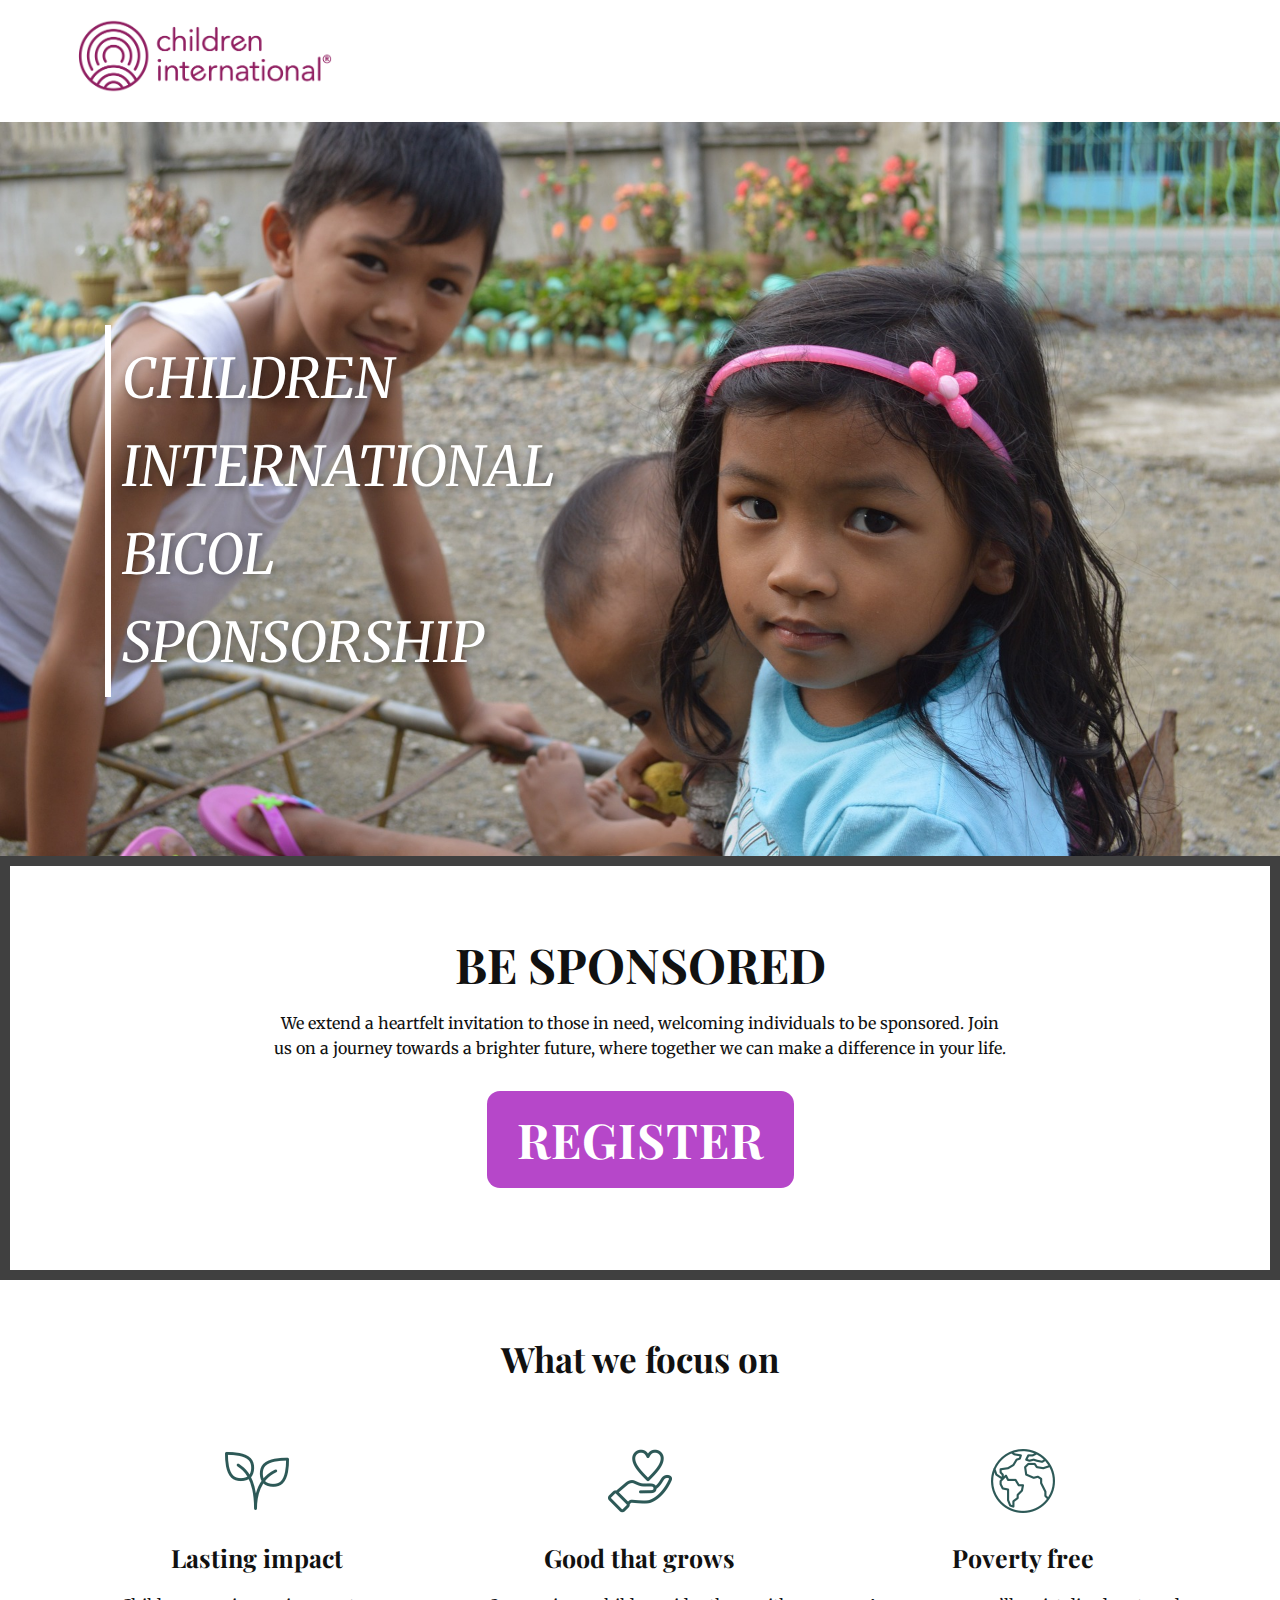
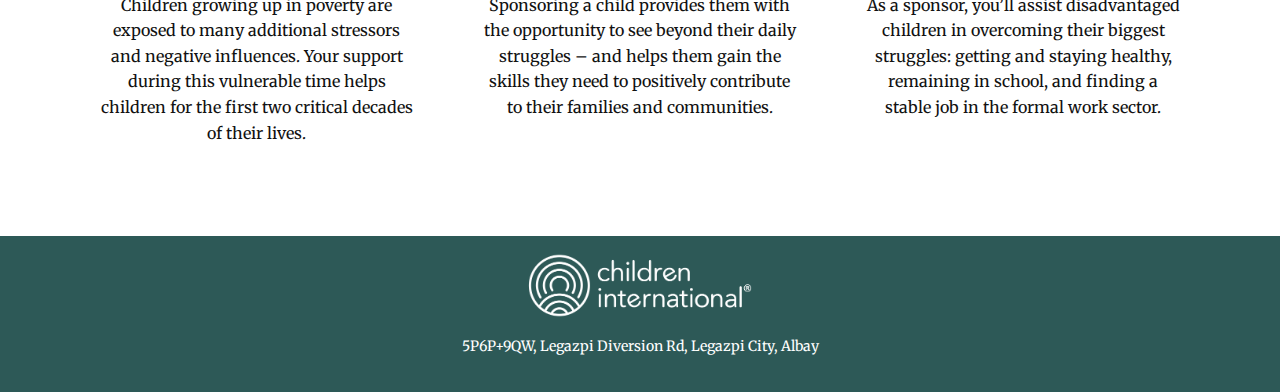
<file: index.html>
<!DOCTYPE html>
<html style="font-size: 16px;" lang="en"><head>
    <meta name="viewport" content="width=device-width, initial-scale=1.0">
    <meta charset="utf-8">
    <meta name="keywords" content="About Work, ​Call and get a discount, Our Team">
    <meta name="description" content="">
    <title>Home</title>
    <link rel="stylesheet" href="styles.css" media="screen">
<link rel="stylesheet" href="Home.css" media="screen">
    <script class="u-script" type="text/javascript" src="jquery.js" defer=""></script>
    <link id="u-theme-google-font" rel="stylesheet" href="https://fonts.googleapis.com/css?family=Playfair+Display:400,400i,500,500i,600,600i,700,700i,800,800i,900,900i|Merriweather:300,300i,400,400i,700,700i,900,900i">
    <link id="u-page-google-font" rel="stylesheet" href="https://fonts.googleapis.com/css?family=Playfair+Display:400,400i,500,500i,600,600i,700,700i,800,800i,900,900i|Playfair+Display:400,400i,500,500i,600,600i,700,700i,800,800i,900,900i">
    
    
    
    
    
    <script type="application/ld+json">{
		"@context": "http://schema.org",
		"@type": "Organization",
		"name": "",
		"logo": "images/logo-purple.png"
}</script>
    <meta name="theme-color" content="#b647c9">
    <meta property="og:title" content="Home">
    <meta property="og:type" content="website">
  <meta data-intl-tel-input-cdn-path="intlTelInput/"></head>
  <body data-home-page="Home.html" data-home-page-title="Home" class="u-body u-xl-mode" data-lang="en"><header class="u-clearfix u-header u-sticky u-sticky-a315 u-white u-header" id="sec-609f"><div class="u-clearfix u-sheet u-sheet-1">
        <a href="Home.html" class="u-image u-logo u-image-1" data-image-width="606" data-image-height="201" title="Home">
          <img src="images/logo-purple.png" class="u-logo-image u-logo-image-1">
        </a>
        <nav class="u-menu u-menu-hamburger u-menu-open-right u-offcanvas u-menu-1" data-responsive-from="XL">
          <div class="menu-collapse" style="font-size: 0.8125rem; letter-spacing: 0px; text-transform: uppercase; font-weight: 700;">
            <a class="u-button-style u-custom-active-border-color u-custom-border u-custom-border-color u-custom-border-radius u-custom-borders u-custom-hover-border-color u-custom-left-right-menu-spacing u-custom-padding-bottom u-custom-text-active-color u-custom-text-color u-custom-text-hover-color u-custom-top-bottom-menu-spacing u-nav-link u-text-active-palette-1-base u-text-hover-palette-2-base" href="#">
              <svg class="u-svg-link" viewBox="0 0 24 24"><use xmlns:xlink="http://www.w3.org/1999/xlink" xlink:href="#menu-hamburger"></use></svg>
              <svg class="u-svg-content" version="1.1" id="menu-hamburger" viewBox="0 0 16 16" x="0px" y="0px" xmlns:xlink="http://www.w3.org/1999/xlink" xmlns="http://www.w3.org/2000/svg"><g><rect y="1" width="16" height="2"></rect><rect y="7" width="16" height="2"></rect><rect y="13" width="16" height="2"></rect>
</g></svg>
            </a>
          </div>
          <div class="u-custom-menu u-nav-container">
            <ul class="u-custom-font u-heading-font u-nav u-spacing-17 u-unstyled u-nav-1"><li class="u-nav-item"><a class="u-border-3 u-border-active-palette-1-base u-border-no-left u-border-no-right u-border-no-top u-button-style u-nav-link u-radius-14 u-text-active-grey-90 u-text-hover-grey-50" href="Home.html" style="padding: 10px 0px;">Home</a>
</li><li class="u-nav-item"><a class="u-border-3 u-border-active-palette-1-base u-border-no-left u-border-no-right u-border-no-top u-button-style u-nav-link u-radius-14 u-text-active-grey-90 u-text-hover-grey-50" href="About.html" style="padding: 10px 0px;">About</a>
</li><li class="u-nav-item"><a class="u-border-3 u-border-active-palette-1-base u-border-no-left u-border-no-right u-border-no-top u-button-style u-nav-link u-radius-14 u-text-active-grey-90 u-text-hover-grey-50" href="Contact.html" style="padding: 10px 0px;">Contact</a>
</li><li class="u-nav-item"><a class="u-border-3 u-border-active-palette-1-base u-border-no-left u-border-no-right u-border-no-top u-button-style u-nav-link u-radius-14 u-text-active-grey-90 u-text-hover-grey-50" href="Registration.html" style="padding: 10px 0px;">Registration</a>
</li><li class="u-nav-item"><a class="u-border-3 u-border-active-palette-1-base u-border-no-left u-border-no-right u-border-no-top u-button-style u-nav-link u-radius-14 u-text-active-grey-90 u-text-hover-grey-50" href="Survey-Instrument.html" style="padding: 10px 0px;">Survey Instrument</a>
</li><li class="u-nav-item"><a class="u-border-3 u-border-active-palette-1-base u-border-no-left u-border-no-right u-border-no-top u-button-style u-nav-link u-radius-14 u-text-active-grey-90 u-text-hover-grey-50" href="Agreement-on-Sponsorship.html" style="padding: 10px 0px;">Agreement on Sponsorship</a>
</li><li class="u-nav-item"><a class="u-border-3 u-border-active-palette-1-base u-border-no-left u-border-no-right u-border-no-top u-button-style u-nav-link u-radius-14 u-text-active-grey-90 u-text-hover-grey-50" href="Advertising-Publicity-Consent.html" style="padding: 10px 0px;">Advertising &amp; Publicity Consent Form</a>
</li><li class="u-nav-item"><a class="u-border-3 u-border-active-palette-1-base u-border-no-left u-border-no-right u-border-no-top u-button-style u-nav-link u-radius-14 u-text-active-grey-90 u-text-hover-grey-50" href="Registration--Declaration-Form.html" style="padding: 10px 0px;">Registration Waiver &amp; Declaration Form</a>
</li></ul>
          </div>
          <div class="u-custom-menu u-nav-container-collapse">
            <div class="u-container-style u-inner-container-layout u-opacity u-opacity-85 u-palette-1-dark-1 u-sidenav u-sidenav-1" data-offcanvas-width="450">
              <div class="u-inner-container-layout u-sidenav-overflow">
                <div class="u-menu-close"></div>
                <ul class="u-align-left u-nav u-popupmenu-items u-spacing-21 u-unstyled u-nav-2"><li class="u-nav-item"><a class="u-button-style u-nav-link" href="Home.html">Home</a>
</li><li class="u-nav-item"><a class="u-button-style u-nav-link" href="About.html">About</a>
</li><li class="u-nav-item"><a class="u-button-style u-nav-link" href="Contact.html">Contact</a>
</li><li class="u-nav-item"><a class="u-button-style u-nav-link" href="Registration.html">Registration</a>
</li><li class="u-nav-item"><a class="u-button-style u-nav-link" href="Survey-Instrument.html">Survey Instrument</a>
</li><li class="u-nav-item"><a class="u-button-style u-nav-link" href="Agreement-on-Sponsorship.html">Agreement on Sponsorship</a>
</li><li class="u-nav-item"><a class="u-button-style u-nav-link" href="Advertising-Publicity-Consent.html">Advertising &amp; Publicity Consent Form</a>
</li><li class="u-nav-item"><a class="u-button-style u-nav-link" href="Registration--Declaration-Form.html">Registration Waiver &amp; Declaration Form</a>
</li></ul>
              </div>
            </div>
            <div class="u-menu-overlay u-opacity u-opacity-70"></div>
          </div>
        </nav>
      </div></header>
    <section class="u-align-center u-clearfix u-image u-section-1" id="sec-411c" data-image-width="1920" data-image-height="1277">
      <div class="u-clearfix u-sheet u-valign-middle-lg u-valign-middle-md u-valign-middle-sm u-valign-middle-xs u-sheet-1">
        <blockquote class="u-align-left u-border-6 u-border-white u-indent-11 u-text u-text-body-alt-color u-text-1">CHILDREN INTERNATIONAL<br>BICOL<br>SPONSORSHIP
        </blockquote>
      </div>
    </section>
    <section class="u-border-10 u-border-grey-75 u-clearfix u-container-align-center u-white u-section-2" id="sec-02da">
      <div class="u-clearfix u-sheet u-sheet-1">
        <h2 class="u-align-center u-text u-text-default u-text-1">BE SPONSORED</h2>
        <p class="u-align-center u-text u-text-2"> We extend a heartfelt invitation to those in need, welcoming individuals to be sponsored. Join us on a journey towards a brighter future, where together we can make a difference in your life.</p>
        <a href="Registration.html" class="u-border-2 u-border-grey-75 u-btn u-btn-round u-button-style u-custom-font u-font-playfair-display u-hover-palette-1-dark-1 u-palette-1-base u-radius-13 u-btn-1">rEGISTER</a>
      </div>
    </section>
    <section class="u-clearfix u-section-3" id="sec-ee77">
      <div class="u-clearfix u-sheet u-valign-middle u-sheet-1">
        <h2 class="u-align-center u-text u-text-default u-text-1">What we focus on</h2>
        <div class="u-expanded-width u-list u-list-1">
          <div class="u-repeater u-repeater-1">
            <div class="u-align-center u-container-style u-list-item u-repeater-item">
              <div class="u-container-layout u-similar-container u-valign-top u-container-layout-1"><span class="u-file-icon u-icon u-text-palette-4-dark-2 u-icon-1"><img src="images/497393-2e0bef49.png" alt=""></span>
                <h3 class="u-text u-text-default u-text-2">Lasting impact</h3>
                <p class="u-text u-text-default u-text-3"> Children growing up in poverty are exposed to many additional stressors and negative influences. Your support during this vulnerable time helps children for the first two critical decades of their lives.</p>
              </div>
            </div>
            <div class="u-align-center u-container-style u-list-item u-repeater-item">
              <div class="u-container-layout u-similar-container u-valign-top u-container-layout-2"><span class="u-file-icon u-icon u-text-palette-4-dark-2 u-icon-2"><img src="images/7365948-3250c03c.png" alt=""></span>
                <h3 class="u-text u-text-default u-text-4">Good that grows</h3>
                <p class="u-text u-text-default u-text-5"> Sponsoring a child provides them with the opportunity to see beyond their daily struggles – and helps them gain the skills they need to positively contribute to their families and communities.</p>
              </div>
            </div>
            <div class="u-align-center u-container-style u-list-item u-repeater-item">
              <div class="u-container-layout u-similar-container u-valign-top u-container-layout-3"><span class="u-file-icon u-icon u-text-palette-4-dark-2 u-icon-3"><img src="images/814587-fbb5a4de.png" alt=""></span>
                <h3 class="u-text u-text-default u-text-6">Poverty free</h3>
                <p class="u-text u-text-default u-text-7"> As a sponsor, you’ll assist disadvantaged children in overcoming their biggest struggles: getting and staying healthy, remaining in school, and finding a stable job in the formal work sector.</p>
              </div>
            </div>
          </div>
        </div>
      </div>
    </section>
    
    
    
    <footer class="u-align-center u-clearfix u-footer u-palette-4-dark-2 u-footer" id="sec-176d"><div class="u-clearfix u-sheet u-sheet-1">
        <img class="u-image u-image-contain u-image-default u-image-1" src="images/logo-white.png" alt="" data-image-width="606" data-image-height="201">
        <p class="u-small-text u-text u-text-variant u-text-1"> 5P6P+9QW, Legazpi Diversion Rd, Legazpi City, Albay</p>
      </div></footer>

  
</body></html>
</file>
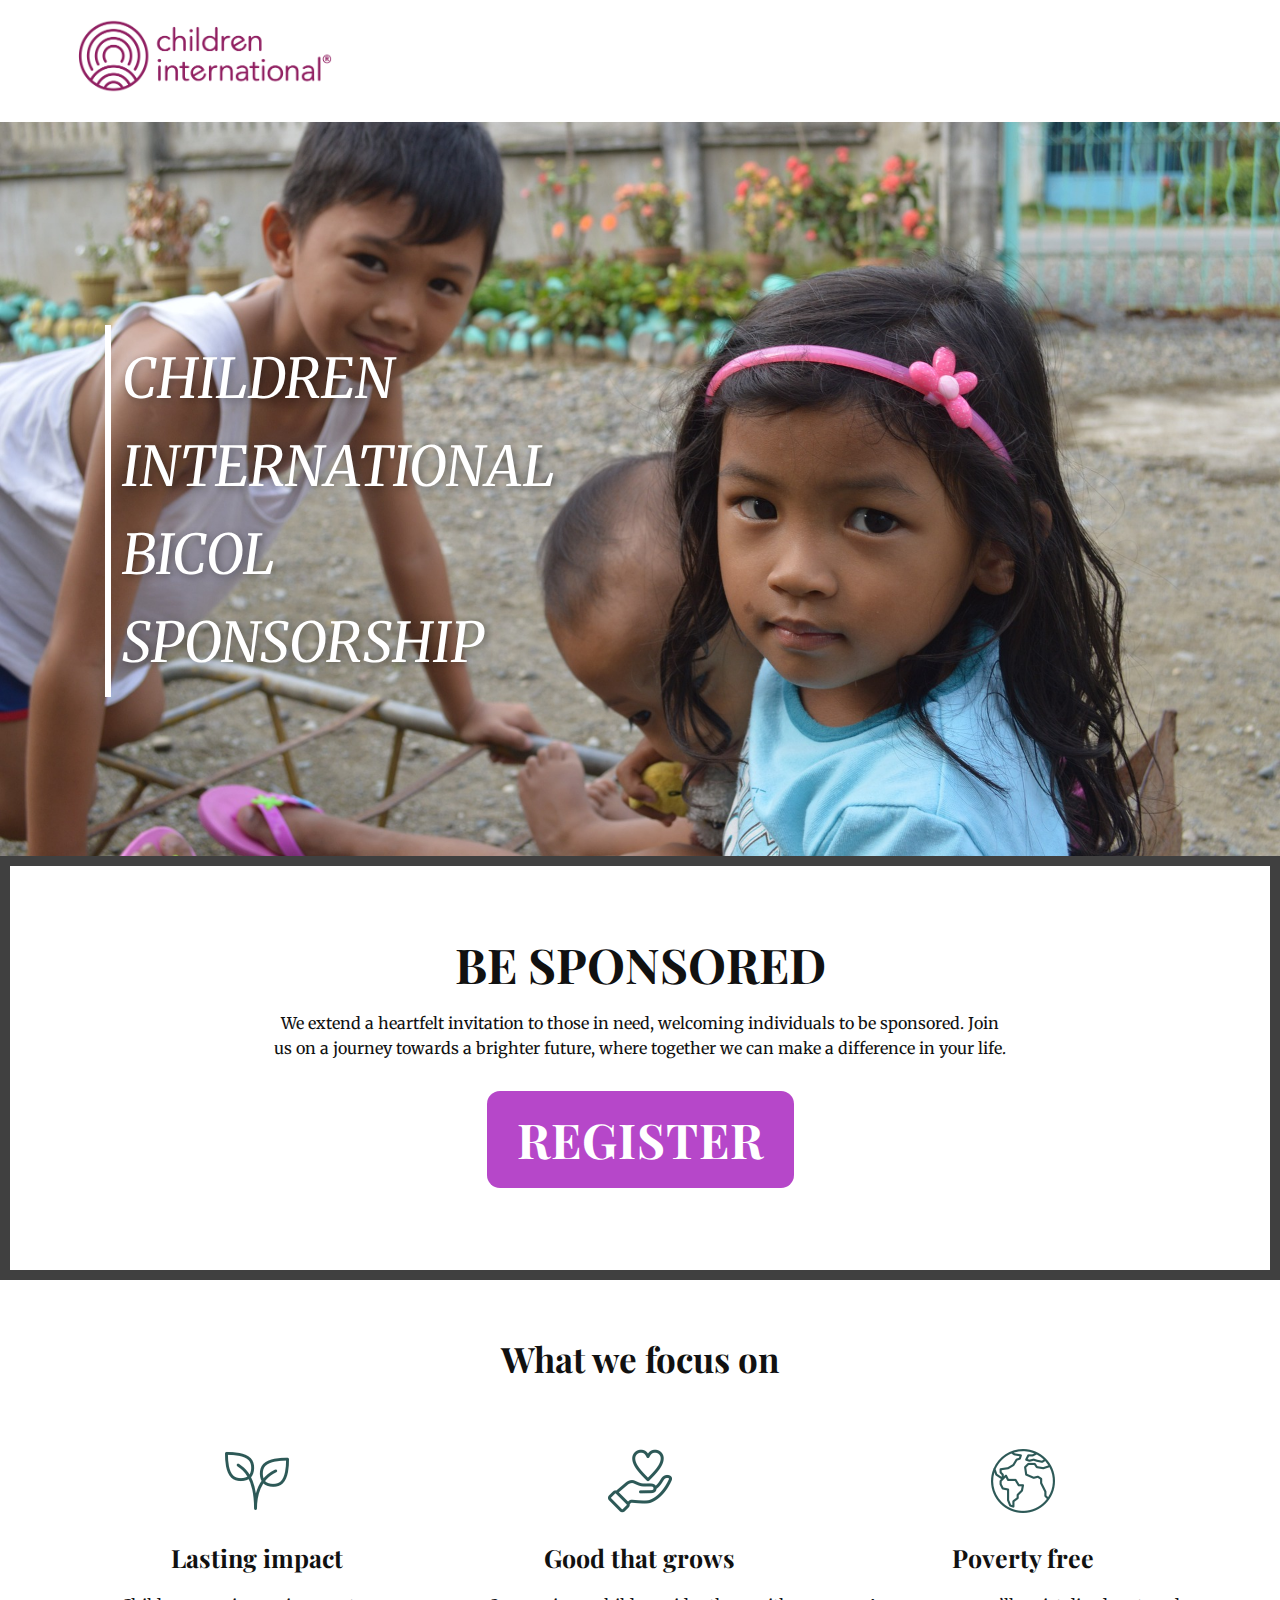
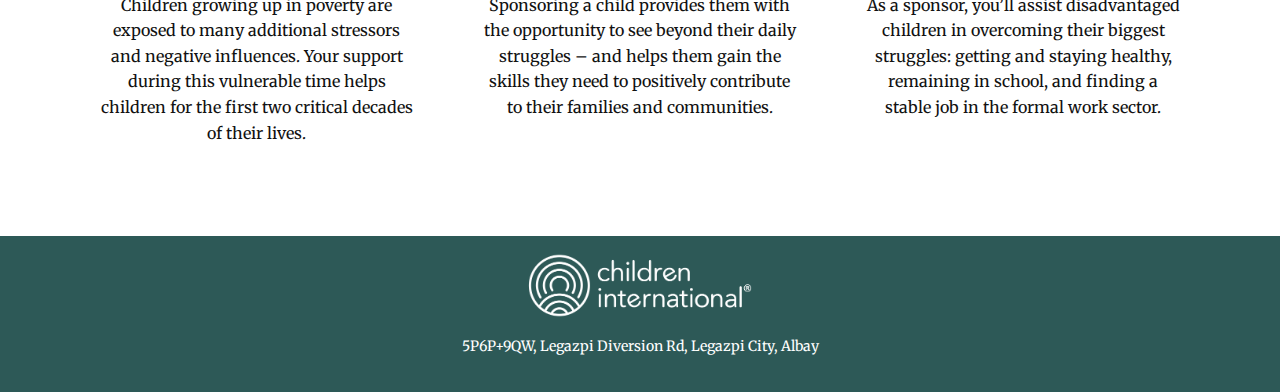
<file: Home.html>
<!DOCTYPE html>
<html style="font-size: 16px;" lang="en">

<head>
  <meta name="viewport" content="width=device-width, initial-scale=1.0">
  <meta charset="utf-8">
  <meta name="keywords" content="About Work, ​Call and get a discount, Our Team">
  <meta name="description" content="">
  <title>Home</title>
  <link rel="stylesheet" href="styles.css" media="screen">
  <script class="u-script" type="text/javascript" src="jquery.js" defer=""></script>
  <link id="u-theme-google-font" rel="stylesheet"
    href="https://fonts.googleapis.com/css?family=Playfair+Display:400,400i,500,500i,600,600i,700,700i,800,800i,900,900i|Merriweather:300,300i,400,400i,700,700i,900,900i">
  <link id="u-page-google-font" rel="stylesheet"
    href="https://fonts.googleapis.com/css?family=Playfair+Display:400,400i,500,500i,600,600i,700,700i,800,800i,900,900i|Playfair+Display:400,400i,500,500i,600,600i,700,700i,800,800i,900,900i">


  <script type="application/ld+json">{
		"@context": "http://schema.org",
		"@type": "Organization",
		"name": "",
		"logo": "images/logo-purple.png"
}</script>
  <meta name="theme-color" content="#b647c9">
  <meta property="og:title" content="Home">
  <meta property="og:type" content="website">
  <meta data-intl-tel-input-cdn-path="intlTelInput/">
</head>

<body class="u-body u-xl-mode" data-lang="en">
  <header class="u-clearfix u-header u-sticky u-sticky-a315 u-white u-header" id="sec-609f">
    <div class="u-clearfix u-sheet u-sheet-1">
      <a href="Home.html" class="u-image u-logo u-image-1" data-image-width="606" data-image-height="201" title="Home">
        <img src="images/logo-purple.png" class="u-logo-image u-logo-image-1" alt="">
      </a>
      <nav class="u-menu u-menu-hamburger u-menu-open-right u-offcanvas u-menu-1" data-responsive-from="XL">
        <div class="menu-collapse"
          style="font-size: 0.8125rem; letter-spacing: 0px; text-transform: uppercase; font-weight: 700;">
          <a class="u-button-style u-custom-active-border-color u-custom-border u-custom-border-color u-custom-border-radius u-custom-borders u-custom-hover-border-color u-custom-left-right-menu-spacing u-custom-padding-bottom u-custom-text-active-color u-custom-text-color u-custom-text-hover-color u-custom-top-bottom-menu-spacing u-nav-link u-text-active-palette-1-base u-text-hover-palette-2-base"
            href="#">
            <svg class="u-svg-link" viewBox="0 0 24 24">
              <use xmlns:xlink="http://www.w3.org/1999/xlink" xlink:href="#menu-hamburger"></use>
            </svg>
            <svg class="u-svg-content" version="1.1" id="menu-hamburger" viewBox="0 0 16 16" x="0px" y="0px"
              xmlns:xlink="http://www.w3.org/1999/xlink" xmlns="http://www.w3.org/2000/svg">
              <g>
                <rect y="1" width="16" height="2"></rect>
                <rect y="7" width="16" height="2"></rect>
                <rect y="13" width="16" height="2"></rect>
              </g>
            </svg>
          </a>
        </div>
        <div class="u-custom-menu u-nav-container">
          <ul class="u-custom-font u-heading-font u-nav u-spacing-17 u-unstyled u-nav-1">
            <li class="u-nav-item"><a
                class="u-border-3 u-border-active-palette-1-base u-border-no-left u-border-no-right u-border-no-top u-button-style u-nav-link u-radius-14 u-text-active-grey-90 u-text-hover-grey-50"
                href="Home.html" style="padding: 10px 0px;">Home</a>
            </li>
            <li class="u-nav-item"><a
                class="u-border-3 u-border-active-palette-1-base u-border-no-left u-border-no-right u-border-no-top u-button-style u-nav-link u-radius-14 u-text-active-grey-90 u-text-hover-grey-50"
                href="About.html" style="padding: 10px 0px;">About</a>
            </li>
            <li class="u-nav-item"><a
                class="u-border-3 u-border-active-palette-1-base u-border-no-left u-border-no-right u-border-no-top u-button-style u-nav-link u-radius-14 u-text-active-grey-90 u-text-hover-grey-50"
                href="Contact.html" style="padding: 10px 0px;">Contact</a>
            </li>
            <li class="u-nav-item"><a
                class="u-border-3 u-border-active-palette-1-base u-border-no-left u-border-no-right u-border-no-top u-button-style u-nav-link u-radius-14 u-text-active-grey-90 u-text-hover-grey-50"
                href="Registration.html" style="padding: 10px 0px;">Registration</a>
            </li>
            <li class="u-nav-item"><a
                class="u-border-3 u-border-active-palette-1-base u-border-no-left u-border-no-right u-border-no-top u-button-style u-nav-link u-radius-14 u-text-active-grey-90 u-text-hover-grey-50"
                href="Survey-Instrument.html" style="padding: 10px 0px;">Survey Instrument</a>
            </li>
            <li class="u-nav-item"><a
                class="u-border-3 u-border-active-palette-1-base u-border-no-left u-border-no-right u-border-no-top u-button-style u-nav-link u-radius-14 u-text-active-grey-90 u-text-hover-grey-50"
                href="Agreement-on-Sponsorship.html" style="padding: 10px 0px;">Agreement on Sponsorship</a>
            </li>
            <li class="u-nav-item"><a
                class="u-border-3 u-border-active-palette-1-base u-border-no-left u-border-no-right u-border-no-top u-button-style u-nav-link u-radius-14 u-text-active-grey-90 u-text-hover-grey-50"
                href="Advertising-Publicity-Consent.html" style="padding: 10px 0px;">Advertising &amp; Publicity Consent
                Form</a>
            </li>
            <li class="u-nav-item"><a
                class="u-border-3 u-border-active-palette-1-base u-border-no-left u-border-no-right u-border-no-top u-button-style u-nav-link u-radius-14 u-text-active-grey-90 u-text-hover-grey-50"
                href="Registration--Declaration-Form.html" style="padding: 10px 0px;">Registration Waiver &amp;
                Declaration Form</a>
            </li>
          </ul>
        </div>
        <div class="u-custom-menu u-nav-container-collapse">
          <div
            class="u-container-style u-inner-container-layout u-opacity u-opacity-85 u-palette-1-dark-1 u-sidenav u-sidenav-1"
            data-offcanvas-width="450">
            <div class="u-inner-container-layout u-sidenav-overflow">
              <div class="u-menu-close"></div>
              <ul class="u-align-left u-nav u-popupmenu-items u-spacing-21 u-unstyled u-nav-2">
                <li class="u-nav-item"><a class="u-button-style u-nav-link" href="Home.html">Home</a>
                </li>
                <li class="u-nav-item"><a class="u-button-style u-nav-link" href="About.html">About</a>
                </li>
                <li class="u-nav-item"><a class="u-button-style u-nav-link" href="Contact.html">Contact</a>
                </li>
                <li class="u-nav-item"><a class="u-button-style u-nav-link" href="Registration.html">Registration</a>
                </li>
                <li class="u-nav-item"><a class="u-button-style u-nav-link" href="Survey-Instrument.html">Survey
                    Instrument</a>
                </li>
                <li class="u-nav-item"><a class="u-button-style u-nav-link"
                    href="Agreement-on-Sponsorship.html">Agreement on Sponsorship</a>
                </li>
                <li class="u-nav-item"><a class="u-button-style u-nav-link"
                    href="Advertising-Publicity-Consent.html">Advertising &amp; Publicity Consent Form</a>
                </li>
                <li class="u-nav-item"><a class="u-button-style u-nav-link"
                    href="Registration--Declaration-Form.html">Registration Waiver &amp; Declaration Form</a>
                </li>
              </ul>
            </div>
          </div>
          <div class="u-menu-overlay u-opacity u-opacity-70"></div>
        </div>
      </nav>
    </div>
  </header>
  <section class="u-align-center u-clearfix u-image u-section-1" id="sec-411c" data-image-width="1920"
    data-image-height="1277">
    <div
      class="u-clearfix u-sheet u-valign-middle-lg u-valign-middle-md u-valign-middle-sm u-valign-middle-xs u-sheet-1">
      <blockquote class="u-align-left u-border-6 u-border-white u-indent-11 u-text u-text-body-alt-color u-text-1">
        CHILDREN INTERNATIONAL<br>BICOL<br>SPONSORSHIP
      </blockquote>
    </div>
  </section>
  <section class="u-border-10 u-border-grey-75 u-clearfix u-container-align-center u-white u-section-2" id="sec-02da">
    <div class="u-clearfix u-sheet u-sheet-1">
      <h2 class="u-align-center u-text u-text-default u-text-1">BE SPONSORED</h2>
      <p class="u-align-center u-text u-text-2"> We extend a heartfelt invitation to those in need, welcoming
        individuals to be sponsored. Join us on a journey towards a brighter future, where together we can make a
        difference in your life.</p>
      <a href="Registration.html"
        class="u-border-2 u-border-grey-75 u-btn u-btn-round u-button-style u-custom-font u-font-playfair-display u-hover-palette-1-dark-1 u-palette-1-base u-radius-13 u-btn-1">rEGISTER</a>
    </div>
  </section>
  <section class="u-clearfix u-section-3" id="sec-ee77">
    <div class="u-clearfix u-sheet u-valign-middle u-sheet-1">
      <h2 class="u-align-center u-text u-text-default u-text-1">What we focus on</h2>
      <div class="u-expanded-width u-list u-list-1">
        <div class="u-repeater u-repeater-1">
          <div class="u-align-center u-container-style u-list-item u-repeater-item">
            <div class="u-container-layout u-similar-container u-valign-top u-container-layout-1"><span
                class="u-file-icon u-icon u-text-palette-4-dark-2 u-icon-1"><img src="images/497393-2e0bef49.png"
                  alt=""></span>
              <h3 class="u-text u-text-default u-text-2">Lasting impact</h3>
              <p class="u-text u-text-default u-text-3"> Children growing up in poverty are exposed to many additional
                stressors and negative influences. Your support during this vulnerable time helps children for the first
                two critical decades of their lives.</p>
            </div>
          </div>
          <div class="u-align-center u-container-style u-list-item u-repeater-item">
            <div class="u-container-layout u-similar-container u-valign-top u-container-layout-2"><span
                class="u-file-icon u-icon u-text-palette-4-dark-2 u-icon-2"><img src="images/7365948-3250c03c.png"
                  alt=""></span>
              <h3 class="u-text u-text-default u-text-4">Good that grows</h3>
              <p class="u-text u-text-default u-text-5"> Sponsoring a child provides them with the opportunity to see
                beyond their daily struggles – and helps them gain the skills they need to positively contribute to
                their families and communities.</p>
            </div>
          </div>
          <div class="u-align-center u-container-style u-list-item u-repeater-item">
            <div class="u-container-layout u-similar-container u-valign-top u-container-layout-3"><span
                class="u-file-icon u-icon u-text-palette-4-dark-2 u-icon-3"><img src="images/814587-fbb5a4de.png"
                  alt=""></span>
              <h3 class="u-text u-text-default u-text-6">Poverty free</h3>
              <p class="u-text u-text-default u-text-7"> As a sponsor, you’ll assist disadvantaged children in
                overcoming their biggest struggles: getting and staying healthy, remaining in school, and finding a
                stable job in the formal work sector.</p>
            </div>
          </div>
        </div>
      </div>
    </div>
  </section>



  <footer class="u-align-center u-clearfix u-footer u-palette-4-dark-2 u-footer" id="sec-176d">
    <div class="u-clearfix u-sheet u-sheet-1">
      <img class="u-image u-image-contain u-image-default u-image-1" src="images/logo-white.png" alt=""
        data-image-width="606" data-image-height="201">
      <p class="u-small-text u-text u-text-variant u-text-1"> 5P6P+9QW, Legazpi Diversion Rd, Legazpi City, Albay</p>
    </div>
  </footer>


</body>

</html>
</file>
